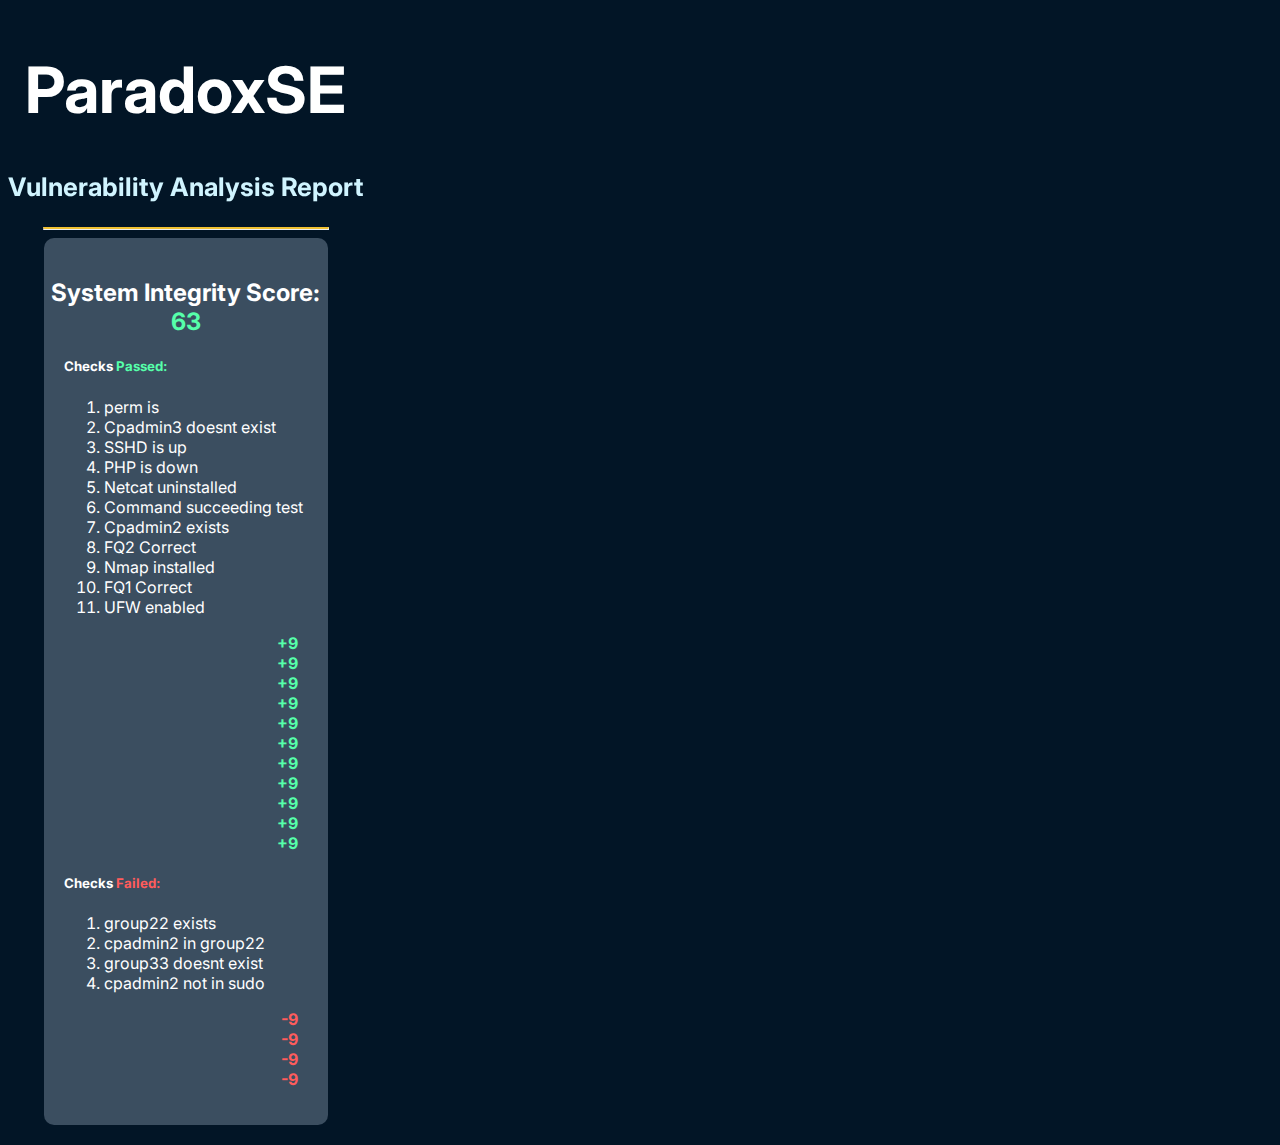
<file: report/report.html>
<!DOCTYPE html>
<html>
    <head>
        <title>Vulnerability Analysis Report</title>

        <link
            rel="stylesheet"
            href="https://stackpath.bootstrapcdn.com/bootstrap/4.5.0/css/bootstrap.min.css"
            integrity="sha384-9aIt2nRpC12Uk9gS9baDl411NQApFmC26EwAOH8WgZl5MYYxFfc+NcPb1dKGj7Sk"
            crossorigin="anonymous"
        />

        <script
            src="https://code.jquery.com/jquery-3.5.1.slim.min.js"
            integrity="sha384-DfXdz2htPH0lsSSs5nCTpuj/zy4C+OGpamoFVy38MVBnE+IbbVYUew+OrCXaRkfj"
            crossorigin="anonymous"
        ></script>
        <script
            src="https://cdn.jsdelivr.net/npm/popper.js@1.16.0/dist/umd/popper.min.js"
            integrity="sha384-Q6E9RHvbIyZFJoft+2mJbHaEWldlvI9IOYy5n3zV9zzTtmI3UksdQRVvoxMfooAo"
            crossorigin="anonymous"
        ></script>
        <script
            src="https://stackpath.bootstrapcdn.com/bootstrap/4.5.0/js/bootstrap.min.js"
            integrity="sha384-OgVRvuATP1z7JjHLkuOU7Xw704+h835Lr+6QL9UvYjZE3Ipu6Tp75j7Bh/kR0JKI"
            crossorigin="anonymous"
        ></script>
        <script src="https://unpkg.com/aos@2.3.1/dist/aos.js"></script>
        <link
            href="https://unpkg.com/aos@2.3.1/dist/aos.css"
            rel="stylesheet"
        />

        <link rel="stylesheet" href="../static/main.css" />
        <!-- <link rel="stylesheet" href="../static/css/main.css" /> -->
    </head>
    <body>
        <div class="root">
            <div class="container">
                <h1 data-aos="zoom-in">ParadoxSE</h1>
                <h3 data-aos="zoom-in">Vulnerability Analysis Report</h3>
                <hr data-aos="zoom-in" />
                <div class="vulns" data-aos="zoom-in">
                    <span id="vcont">
                        <h2>System Integrity Score: <scs>63</scs></h2>
<div class="passed">
    <h5>Checks <scs>Passed:</scs></h5>
    <div class="row">
        <div class="col-md-8">
            <ol><li>perm is</li><li>Cpadmin3 doesnt exist</li><li>SSHD is up</li><li>PHP is down</li><li>Netcat uninstalled</li><li>Command succeeding test</li><li>Cpadmin2 exists</li><li>FQ2 Correct</li><li>Nmap installed</li><li>FQ1 Correct</li><li>UFW enabled</li></ol>
</div>
<div class="col-md-4 passvals">
    <ol><li><scs>+9</scs></li><li><scs>+9</scs></li><li><scs>+9</scs></li><li><scs>+9</scs></li><li><scs>+9</scs></li><li><scs>+9</scs></li><li><scs>+9</scs></li><li><scs>+9</scs></li><li><scs>+9</scs></li><li><scs>+9</scs></li><li><scs>+9</scs></li></ol>
</div>
</div>
</div>
<div class="passed">
<h5>Checks <fail>Failed:</fail></h5>
<div class="row">
<div class="col-md-8">
    <ol><li>group22 exists</li><li>cpadmin2 in group22</li><li>group33 doesnt exist</li><li>cpadmin2 not in sudo</li></ol>
</div>
<div class="col-md-4 passvals">
    <ol><li><fail>-9</fail></li><li><fail>-9</fail></li><li><fail>-9</fail></li><li><fail>-9</fail></li></ol>
</div>
</div>
</div>
</span>
</div>
</div>
</div>
<script>
AOS.init();
</script>
</body>
</html>
</file>
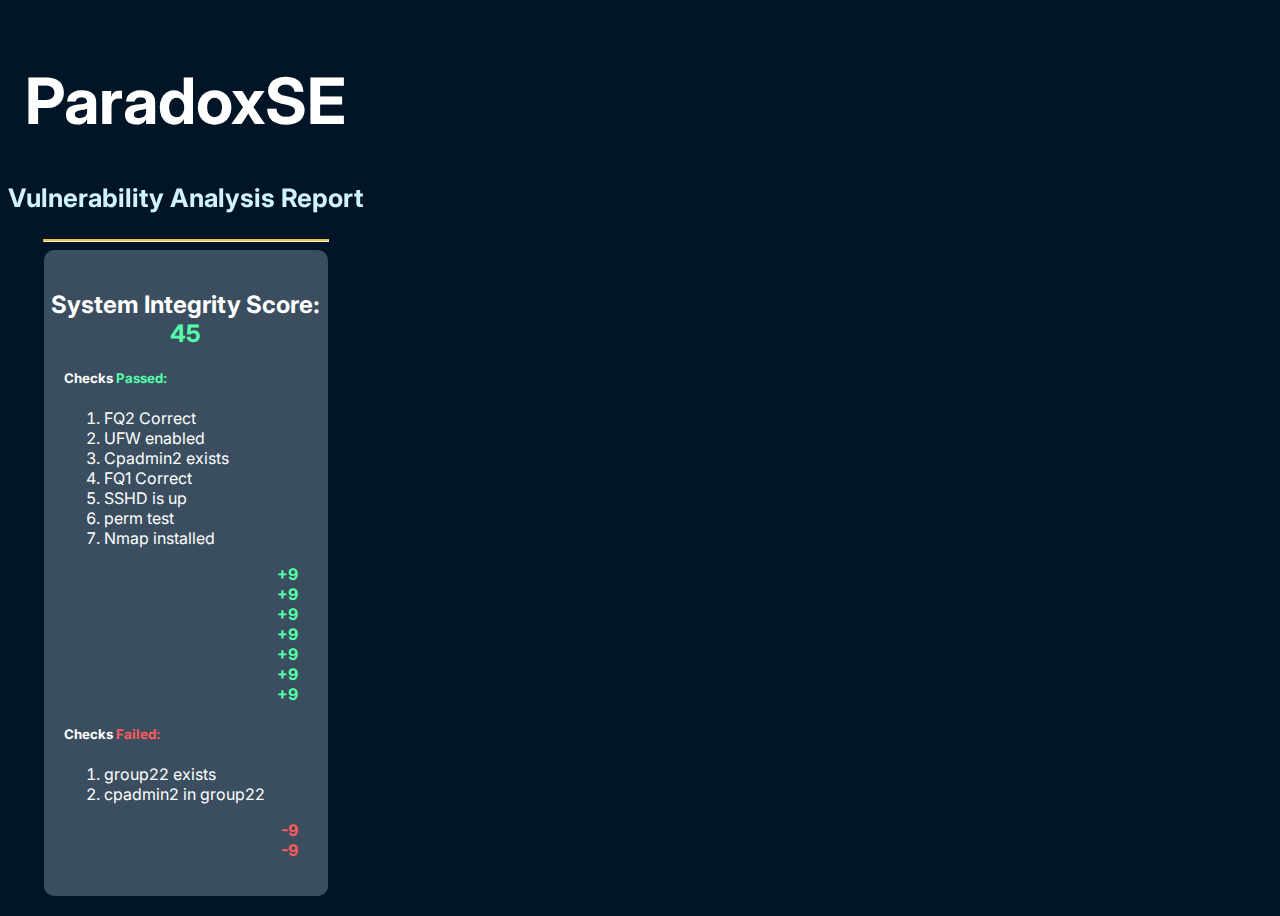
<file: report/template.html>
<!DOCTYPE html>
<html>
    <head>
        <title>Vulnerability Analysis Report</title>

        <link
            rel="stylesheet"
            href="https://stackpath.bootstrapcdn.com/bootstrap/4.5.0/css/bootstrap.min.css"
            integrity="sha384-9aIt2nRpC12Uk9gS9baDl411NQApFmC26EwAOH8WgZl5MYYxFfc+NcPb1dKGj7Sk"
            crossorigin="anonymous"
        />

        <script
            src="https://code.jquery.com/jquery-3.5.1.slim.min.js"
            integrity="sha384-DfXdz2htPH0lsSSs5nCTpuj/zy4C+OGpamoFVy38MVBnE+IbbVYUew+OrCXaRkfj"
            crossorigin="anonymous"
        ></script>
        <script
            src="https://cdn.jsdelivr.net/npm/popper.js@1.16.0/dist/umd/popper.min.js"
            integrity="sha384-Q6E9RHvbIyZFJoft+2mJbHaEWldlvI9IOYy5n3zV9zzTtmI3UksdQRVvoxMfooAo"
            crossorigin="anonymous"
        ></script>
        <script
            src="https://stackpath.bootstrapcdn.com/bootstrap/4.5.0/js/bootstrap.min.js"
            integrity="sha384-OgVRvuATP1z7JjHLkuOU7Xw704+h835Lr+6QL9UvYjZE3Ipu6Tp75j7Bh/kR0JKI"
            crossorigin="anonymous"
        ></script>
        <script src="https://unpkg.com/aos@2.3.1/dist/aos.js"></script>
        <link
            href="https://unpkg.com/aos@2.3.1/dist/aos.css"
            rel="stylesheet"
        />

        <link rel="stylesheet" href="../static/main.css" />
        <!-- <link rel="stylesheet" href="../static/css/main.css" /> -->
    </head>
    <body>
        <div class="root">
            <div class="container">
                <h1 data-aos="zoom-in">ParadoxSE</h1>
                <h3 data-aos="zoom-in">Vulnerability Analysis Report</h3>
                <hr data-aos="zoom-in" />
                <div class="vulns" data-aos="zoom-in">
                    <span id="vcont">
                        <h2>System Integrity Score: <scs>45</scs></h2>
                        <div class="passed">
                            <h5>Checks <scs>Passed:</scs></h5>
                            <div class="row">
                                <div class="col-md-8">
                                    <ol>
                                        <li>FQ2 Correct</li>
                                        <li>UFW enabled</li>
                                        <li>Cpadmin2 exists</li>
                                        <li>FQ1 Correct</li>
                                        <li>SSHD is up</li>
                                        <li>perm test</li>
                                        <li>Nmap installed</li>
                                    </ol>
                                </div>
                                <div class="col-md-4 passvals">
                                    <ol>
                                        <li><scs>+9</scs></li>
                                        <li><scs>+9</scs></li>
                                        <li><scs>+9</scs></li>
                                        <li><scs>+9</scs></li>
                                        <li><scs>+9</scs></li>
                                        <li><scs>+9</scs></li>
                                        <li><scs>+9</scs></li>
                                    </ol>
                                </div>
                            </div>
                        </div>
                        <div class="passed">
                            <h5>Checks <fail>Failed:</fail></h5>
                            <div class="row">
                                <div class="col-md-8">
                                    <ol>
                                        <li>group22 exists</li>
                                        <li>cpadmin2 in group22</li>
                                    </ol>
                                </div>
                                <div class="col-md-4 passvals">
                                    <ol>
                                        <li><fail>-9</fail></li>
                                        <li><fail>-9</fail></li>
                                    </ol>
                                </div>
                            </div>
                        </div>
                    </span>
                </div>
            </div>
        </div>
        <script>
            AOS.init();
        </script>
    </body>
</html>
</file>
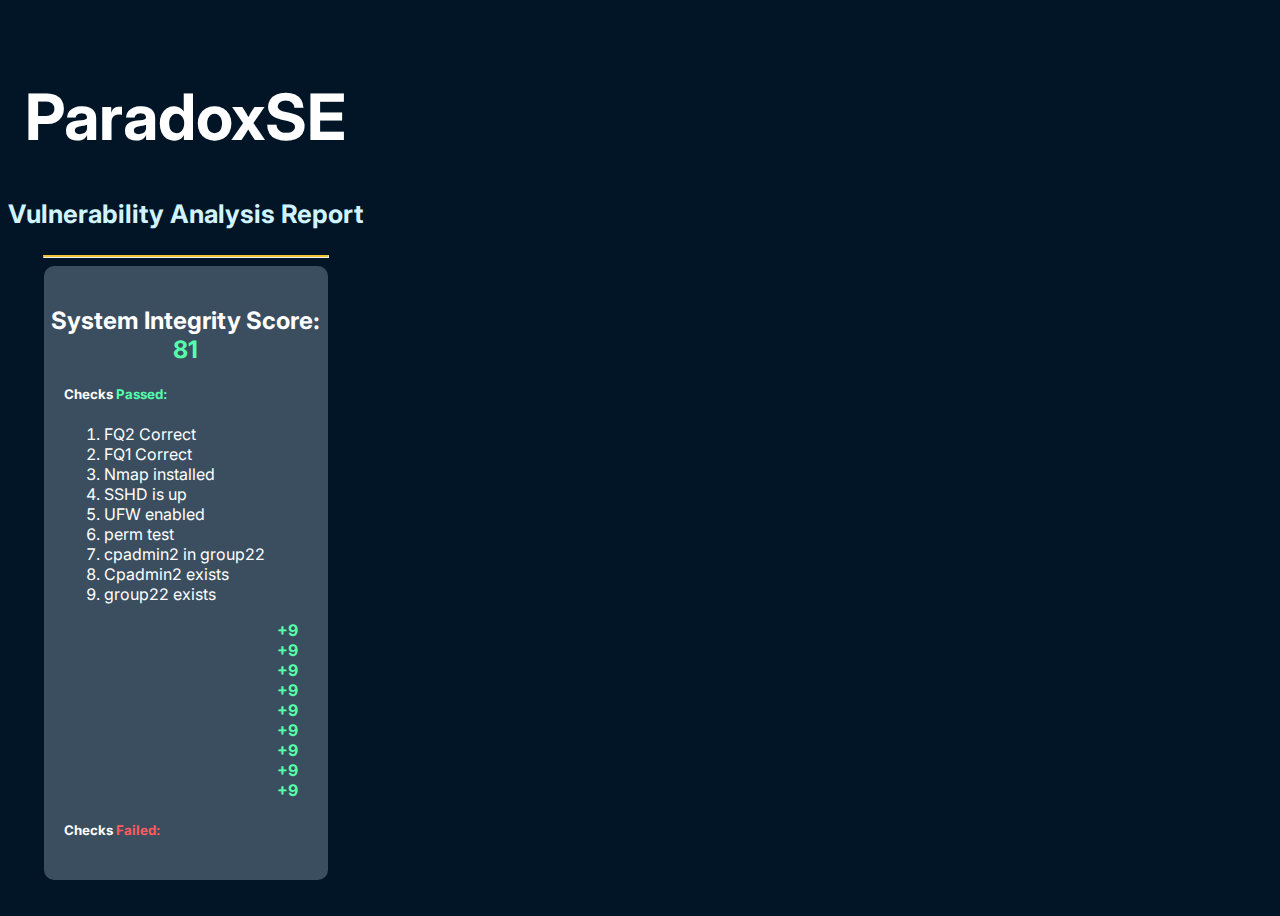
<file: templates/report.html>
<!DOCTYPE html>
<html>
    <head>
        <title>Vulnerability Analysis Report</title>

        <link
            rel="stylesheet"
            href="https://stackpath.bootstrapcdn.com/bootstrap/4.5.0/css/bootstrap.min.css"
            integrity="sha384-9aIt2nRpC12Uk9gS9baDl411NQApFmC26EwAOH8WgZl5MYYxFfc+NcPb1dKGj7Sk"
            crossorigin="anonymous"
        />

        <script
            src="https://code.jquery.com/jquery-3.5.1.slim.min.js"
            integrity="sha384-DfXdz2htPH0lsSSs5nCTpuj/zy4C+OGpamoFVy38MVBnE+IbbVYUew+OrCXaRkfj"
            crossorigin="anonymous"
        ></script>
        <script
            src="https://cdn.jsdelivr.net/npm/popper.js@1.16.0/dist/umd/popper.min.js"
            integrity="sha384-Q6E9RHvbIyZFJoft+2mJbHaEWldlvI9IOYy5n3zV9zzTtmI3UksdQRVvoxMfooAo"
            crossorigin="anonymous"
        ></script>
        <script
            src="https://stackpath.bootstrapcdn.com/bootstrap/4.5.0/js/bootstrap.min.js"
            integrity="sha384-OgVRvuATP1z7JjHLkuOU7Xw704+h835Lr+6QL9UvYjZE3Ipu6Tp75j7Bh/kR0JKI"
            crossorigin="anonymous"
        ></script>

        <link rel="stylesheet" href="../static/main.css" />
        <!-- <link rel="stylesheet" href="../static/css/main.css" /> -->
    </head>
    <body>
        <div class="root">
            <div class="container">
                <h1>ParadoxSE</h1>
                <h3>Vulnerability Analysis Report</h3>
                <hr />
                <div class="vulns">
                    <span id="vcont">
                        <h2>System Integrity Score: <scs>81</scs></h2>
                        <div class="passed">
                            <h5>Checks <scs>Passed:</scs></h5>
                            <div class="row">
                                <div class="col-md-8">
                                    <ol><li>FQ2 Correct</li><li>FQ1 Correct</li><li>Nmap installed</li><li>SSHD is up</li><li>UFW enabled</li><li>perm test</li><li>cpadmin2 in group22</li><li>Cpadmin2 exists</li><li>group22 exists</li></ol>
                                </div>
                                <div class="col-md-4 passvals">
                                    <ol><li><scs>+9</scs></li><li><scs>+9</scs></li><li><scs>+9</scs></li><li><scs>+9</scs></li><li><scs>+9</scs></li><li><scs>+9</scs></li><li><scs>+9</scs></li><li><scs>+9</scs></li><li><scs>+9</scs></li></ol>
                                </div>
                            </div>
                        </div>
                        <div class="passed">
                            <h5>Checks <fail>Failed:</fail></h5>
                            <div class="row">
                                <div class="col-md-8">
                                    <ol></ol>
                                </div>
                                <div class="col-md-4 passvals">
                                    <ol></ol>
                                </div>
                            </div>
                        </div>
                    </span>
                </div>
            </div>
        </div>
    </body>
</html>
</file>
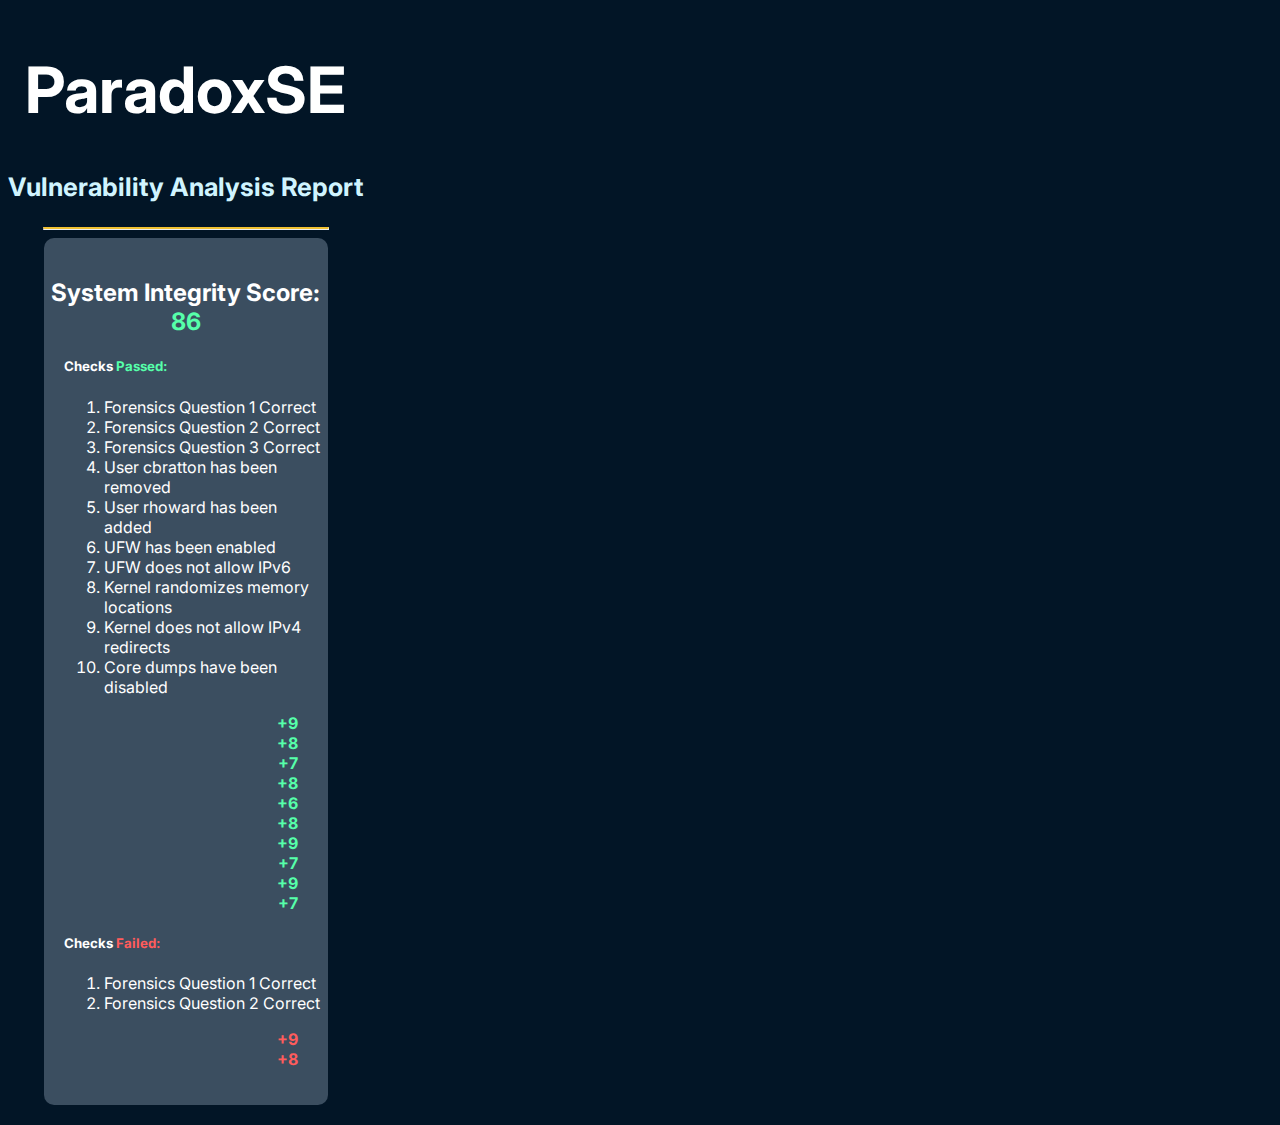
<file: templates/template.html>
<!DOCTYPE html>
<html>
    <head>
        <title>Vulnerability Analysis Report</title>

        <link
            rel="stylesheet"
            href="https://stackpath.bootstrapcdn.com/bootstrap/4.5.0/css/bootstrap.min.css"
            integrity="sha384-9aIt2nRpC12Uk9gS9baDl411NQApFmC26EwAOH8WgZl5MYYxFfc+NcPb1dKGj7Sk"
            crossorigin="anonymous"
        />

        <script
            src="https://code.jquery.com/jquery-3.5.1.slim.min.js"
            integrity="sha384-DfXdz2htPH0lsSSs5nCTpuj/zy4C+OGpamoFVy38MVBnE+IbbVYUew+OrCXaRkfj"
            crossorigin="anonymous"
        ></script>
        <script
            src="https://cdn.jsdelivr.net/npm/popper.js@1.16.0/dist/umd/popper.min.js"
            integrity="sha384-Q6E9RHvbIyZFJoft+2mJbHaEWldlvI9IOYy5n3zV9zzTtmI3UksdQRVvoxMfooAo"
            crossorigin="anonymous"
        ></script>
        <script
            src="https://stackpath.bootstrapcdn.com/bootstrap/4.5.0/js/bootstrap.min.js"
            integrity="sha384-OgVRvuATP1z7JjHLkuOU7Xw704+h835Lr+6QL9UvYjZE3Ipu6Tp75j7Bh/kR0JKI"
            crossorigin="anonymous"
        ></script>

        <link rel="stylesheet" href="../static/main.css" />
        <!-- <link rel="stylesheet" href="../static/css/main.css" /> -->
    </head>
    <body>
        <div class="root">
            <div class="container">
                <h1>ParadoxSE</h1>
                <h3>Vulnerability Analysis Report</h3>
                <hr />
                <div class="vulns">
                    <span id="vcont">
                        <h2>System Integrity Score: <scs>86</scs></h2>
                        <div class="passed">
                            <h5>Checks <scs>Passed:</scs></h5>
                            <div class="row">
                                <div class="col-md-8">
                                    <ol>
                                        <li>Forensics Question 1 Correct</li>
                                        <li>Forensics Question 2 Correct</li>
                                        <li>Forensics Question 3 Correct</li>
                                        <li>User cbratton has been removed</li>
                                        <li>User rhoward has been added</li>
                                        <li>UFW has been enabled</li>
                                        <li>UFW does not allow IPv6</li>
                                        <li>
                                            Kernel randomizes memory locations
                                        </li>
                                        <li>
                                            Kernel does not allow IPv4 redirects
                                        </li>
                                        <li>Core dumps have been disabled</li>
                                    </ol>
                                </div>
                                <div class="col-md-4 passvals">
                                    <ol>
                                        <li><scs>+9</scs></li>
                                        <li><scs>+8</scs></li>
                                        <li><scs>+7</scs></li>
                                        <li><scs>+8</scs></li>
                                        <li><scs>+6</scs></li>
                                        <li><scs>+8</scs></li>
                                        <li><scs>+9</scs></li>
                                        <li><scs>+7</scs></li>
                                        <li><scs>+9</scs></li>
                                        <li><scs>+7</scs></li>
                                    </ol>
                                </div>
                            </div>
                        </div>
                        <div class="passed">
                            <h5>Checks <fail>Failed:</fail></h5>
                            <div class="row">
                                <div class="col-md-8">
                                    <ol>
                                        <li>Forensics Question 1 Correct</li>
                                        <li>Forensics Question 2 Correct</li>
                                    </ol>
                                </div>
                                <div class="col-md-4 passvals">
                                    <ol>
                                        <li><fail>+9</fail></li>
                                        <li><fail>+8</fail></li>
                                    </ol>
                                </div>
                            </div>
                        </div>
                    </span>
                </div>
            </div>
        </div>
    </body>
</html>
</file>
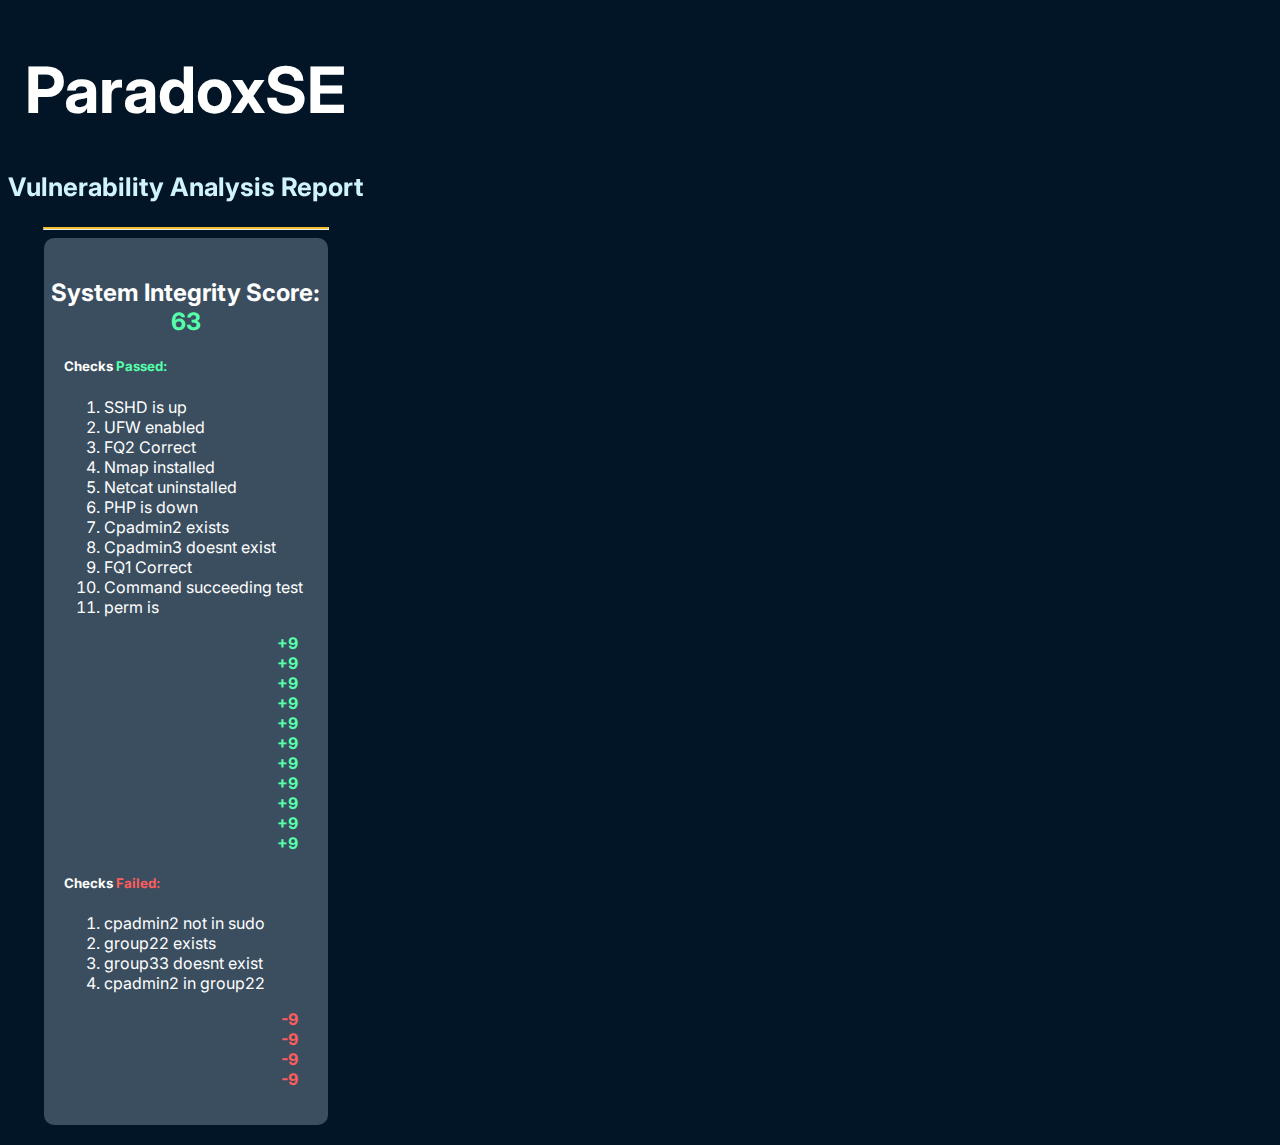
<file: paradox/report/report.html>
<!DOCTYPE html>
<html>
    <head>
        <title>Vulnerability Analysis Report</title>

        <link
            rel="stylesheet"
            href="https://stackpath.bootstrapcdn.com/bootstrap/4.5.0/css/bootstrap.min.css"
            integrity="sha384-9aIt2nRpC12Uk9gS9baDl411NQApFmC26EwAOH8WgZl5MYYxFfc+NcPb1dKGj7Sk"
            crossorigin="anonymous"
        />

        <script
            src="https://code.jquery.com/jquery-3.5.1.slim.min.js"
            integrity="sha384-DfXdz2htPH0lsSSs5nCTpuj/zy4C+OGpamoFVy38MVBnE+IbbVYUew+OrCXaRkfj"
            crossorigin="anonymous"
        ></script>
        <script
            src="https://cdn.jsdelivr.net/npm/popper.js@1.16.0/dist/umd/popper.min.js"
            integrity="sha384-Q6E9RHvbIyZFJoft+2mJbHaEWldlvI9IOYy5n3zV9zzTtmI3UksdQRVvoxMfooAo"
            crossorigin="anonymous"
        ></script>
        <script
            src="https://stackpath.bootstrapcdn.com/bootstrap/4.5.0/js/bootstrap.min.js"
            integrity="sha384-OgVRvuATP1z7JjHLkuOU7Xw704+h835Lr+6QL9UvYjZE3Ipu6Tp75j7Bh/kR0JKI"
            crossorigin="anonymous"
        ></script>
        <script src="https://unpkg.com/aos@2.3.1/dist/aos.js"></script>
        <link
            href="https://unpkg.com/aos@2.3.1/dist/aos.css"
            rel="stylesheet"
        />

        <link rel="stylesheet" href="../static/main.css" />
        <!-- <link rel="stylesheet" href="../static/css/main.css" /> -->
    </head>
    <body>
        <div class="root">
            <div class="container">
                <h1 data-aos="zoom-in">ParadoxSE</h1>
                <h3 data-aos="zoom-in">Vulnerability Analysis Report</h3>
                <hr data-aos="zoom-in" />
                <div class="vulns" data-aos="zoom-in">
                    <span id="vcont">
                        <h2>System Integrity Score: <scs>63</scs></h2>
<div class="passed">
    <h5>Checks <scs>Passed:</scs></h5>
    <div class="row">
        <div class="col-md-8">
            <ol><li>SSHD is up</li><li>UFW enabled</li><li>FQ2 Correct</li><li>Nmap installed</li><li>Netcat uninstalled</li><li>PHP is down</li><li>Cpadmin2 exists</li><li>Cpadmin3 doesnt exist</li><li>FQ1 Correct</li><li>Command succeeding test</li><li>perm is</li></ol>
</div>
<div class="col-md-4 passvals">
    <ol><li><scs>+9</scs></li><li><scs>+9</scs></li><li><scs>+9</scs></li><li><scs>+9</scs></li><li><scs>+9</scs></li><li><scs>+9</scs></li><li><scs>+9</scs></li><li><scs>+9</scs></li><li><scs>+9</scs></li><li><scs>+9</scs></li><li><scs>+9</scs></li></ol>
</div>
</div>
</div>
<div class="passed">
<h5>Checks <fail>Failed:</fail></h5>
<div class="row">
<div class="col-md-8">
    <ol><li>cpadmin2 not in sudo</li><li>group22 exists</li><li>group33 doesnt exist</li><li>cpadmin2 in group22</li></ol>
</div>
<div class="col-md-4 passvals">
    <ol><li><fail>-9</fail></li><li><fail>-9</fail></li><li><fail>-9</fail></li><li><fail>-9</fail></li></ol>
</div>
</div>
</div>
</span>
</div>
</div>
</div>
<script>
AOS.init();
</script>
</body>
</html>
</file>
<file: static/main.css>
@import url("https://fonts.googleapis.com/css2?family=Inter:wght@400;700&display=swap");

h1,
h2 {
    color: white;
    font-weight: 700;
}

h1 {
    font-size: 4rem;
}

h3 {
    color: #d0f4ff;
    font-size: 1.6rem;
}

body,
html {
    text-align: center;
    background-color: #021526;
}

hr {
    border-top: 2px solid #f1c232;
    width: 80%;
}

* {
    font-family: "Inter";
}

.vulns {
    background-color: #3b4e60;
    width: 80%;
    margin: 0 auto;
    border-radius: 10px;
}

.passed {
    text-align: left;
    padding-left: 20px;
}

h5 {
    color: white;
    font-weight: 700;
}

scs {
    color: #56ffaa;
}

fail {
    color: #ff5c5c;
}

li {
    color: white;
}

#vcont {
    padding: 20px;
}

.root {
    min-height: 100%;
    min-height: 100vh;

    display: flex;
    align-items: center;
}

.passvals {
    text-align: right;
}

.passvals ol {
    padding-right: 30px;
    list-style: none;
}

.passvals li {
    font-weight: 700;
    color: #56ffaa;
}
</file>
<file: paradox/static/main.css>
@import url("https://fonts.googleapis.com/css2?family=Inter:wght@400;700&display=swap");

h1,
h2 {
  color: white;
  font-weight: 700;
}

h1 {
  font-size: 4rem;
}

h3 {
  color: #d0f4ff;
  font-size: 1.6rem;
}

body,
html {
  text-align: center;
  background-color: #021526;
}

hr {
  border-top: 2px solid #f1c232;
  width: 80%;
}

* {
  font-family: "Inter";
}

.vulns {
  background-color: #3b4e60;
  width: 80%;
  margin: 0 auto;
  border-radius: 10px;
}

.passed {
  text-align: left;
  padding-left: 20px;
}

h5 {
  color: white;
  font-weight: 700;
}

scs {
  color: #56ffaa;
}

fail {
  color: #ff5c5c;
}

li {
  color: white;
}

#vcont {
  padding: 20px;
}

.root {
  min-height: 100%;
  min-height: 100vh;
  display: flex;
  align-items: center;
}

.passvals {
  text-align: right;
}

.passvals ol {
  padding-right: 30px;
  list-style: none;
}

.passvals li {
  font-weight: 700;
  color: #56ffaa;
}
</file>
